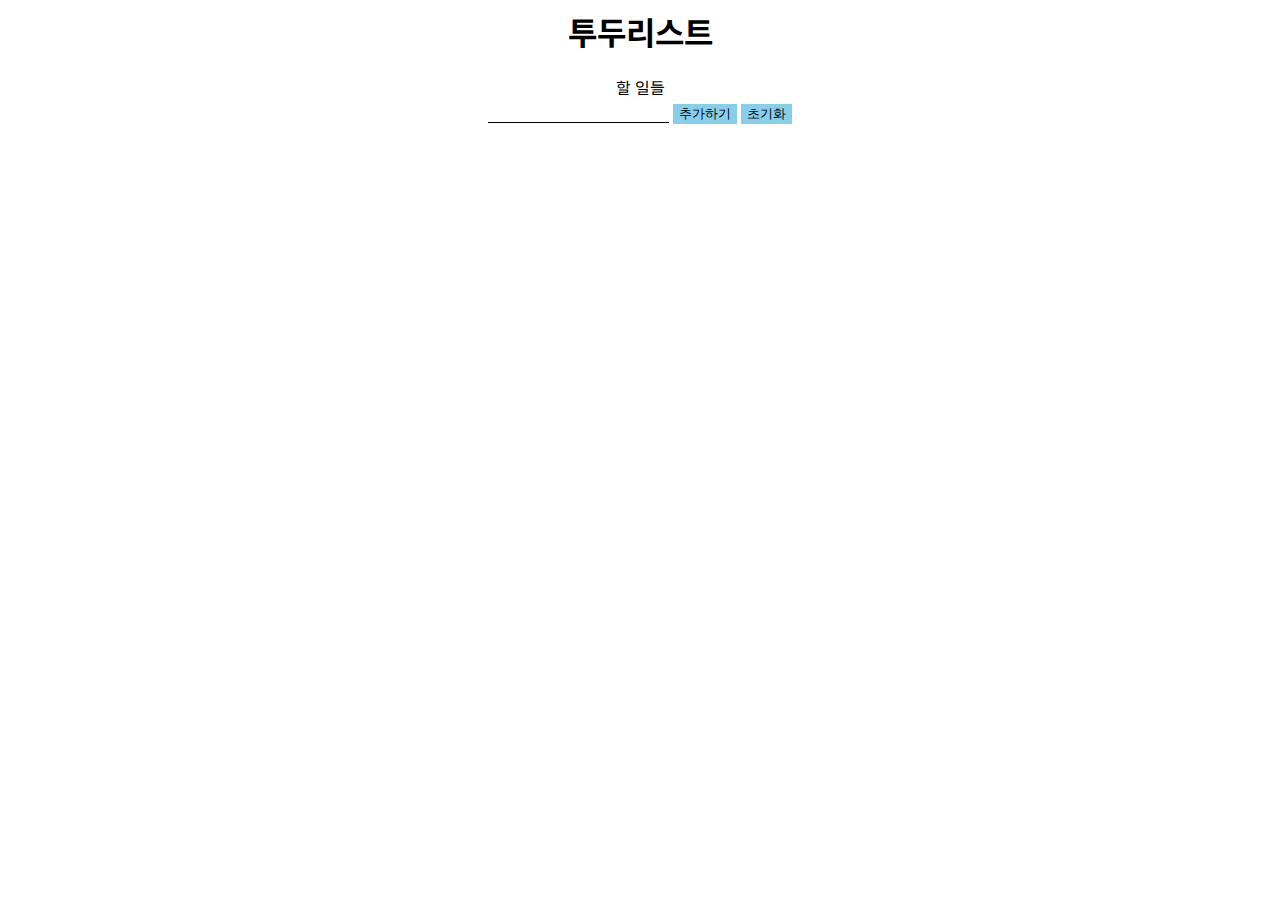
<file: index.html>
<head>
  <link href="index.css" rel="stylesheet" />
  <link
    href="https://fonts.googleapis.com/css2?family=Noto+Sans+KR:wght@100..900&display=swap"
    rel="stylesheet"
  />
</head>

<body>
  <h1>투두리스트</h1>
  <div id="할일들">할 일들</div>
  <input id="입력창" />
  <button id="추가하기">추가하기</button>
  <button id="초기화">초기화</button>
</body>

<script src="index.js"></script>
</file>
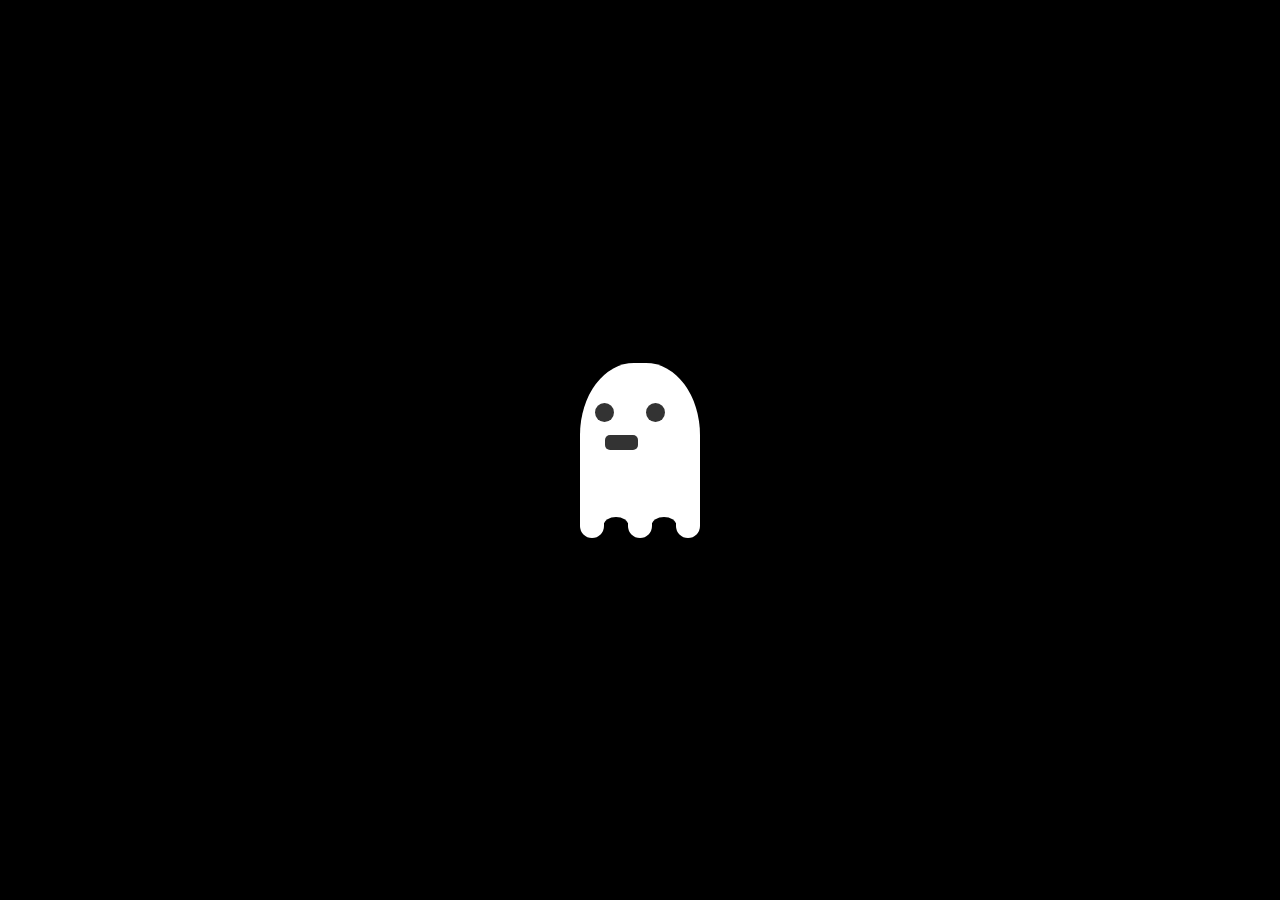
<file: 5주차/index.html>
<!DOCTYPE html>
<html lang="en">
  <head>
    <meta charset="UTF-8" />
    <meta name="viewport" content="width=device-width, initial-scale=1.0" />
    <link href="style.css" rel="stylesheet" />
    <script src="app.js" defer></script>
    <title>Document</title>
  </head>
  <body>
    <div class="ghost">
      <div class="body">
        <div class="face">
          <div class="eye"></div>
          <div class="eye"></div>
          <div class="mouse"></div>
        </div>
      </div>
      <div class="bottom">
        <div class="leg"></div>
        <div class="leg"></div>
        <div class="leg"></div>
        <div class="leg"></div>
        <div class="leg"></div>
      </div>
    </div>
  </body>
</html>
</file>
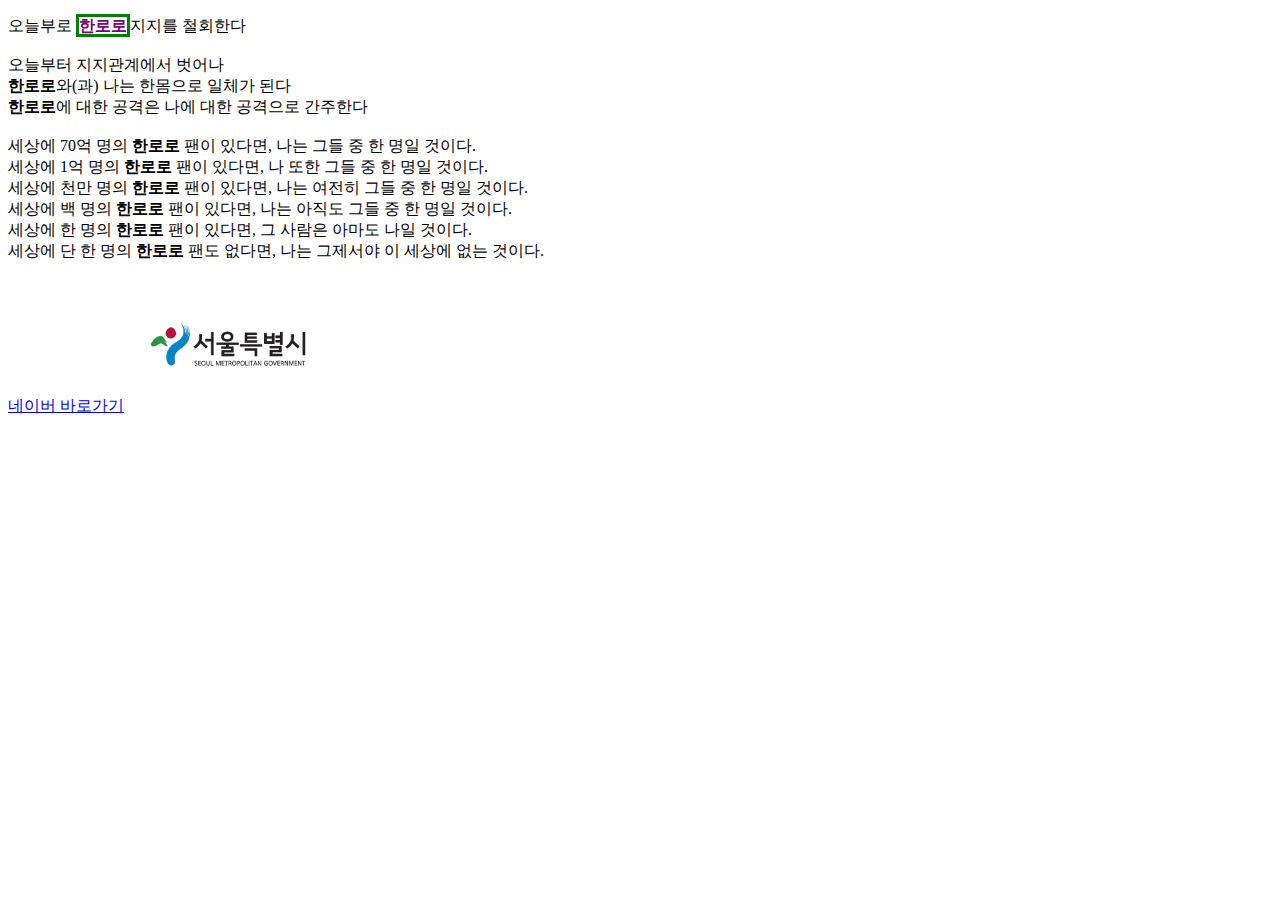
<file: 7주차/index.html>
<!DOCTYPE html>
<html lang="ko">
  <head>
    <meta charset="UTF-8" />
    <meta name="viewport" content="width=device-width, initial-scale=1.0" />
    <title>DOM 연습</title>
    <style>
      .border {
        border: 3px solid green;
      }
      .purple {
        color: purple;
      }
    </style>
  </head>
  <body>
    <p>
      오늘부로 <b>한로로</b>지지를 철회한다<br />
      <br />
      오늘부터 지지관계에서 벗어나<br />
      <b>한로로</b>와(과) 나는 한몸으로 일체가 된다<br />
      <b>한로로</b>에 대한 공격은 나에 대한 공격으로 간주한다<br />
      <br />
      세상에 70억 명의 <b>한로로</b> 팬이 있다면, 나는 그들 중 한 명일
      것이다.<br />
      세상에 1억 명의 <b>한로로</b> 팬이 있다면, 나 또한 그들 중 한 명일
      것이다.<br />
      세상에 천만 명의 <b>한로로</b> 팬이 있다면, 나는 여전히 그들 중 한 명일
      것이다.<br />
      세상에 백 명의 <b>한로로</b> 팬이 있다면, 나는 아직도 그들 중 한 명일
      것이다.<br />
      세상에 한 명의 <b>한로로</b> 팬이 있다면, 그 사람은 아마도 나일 것이다.<br />
      세상에 단 한 명의 <b>한로로</b> 팬도 없다면, 나는 그제서야 이 세상에 없는
      것이다.
    </p>
    <a href="https://www.naver.com" title="네이버">네이버 바로가기</a>
    <script src="app.js"></script>
  </body>
</html>
</file>
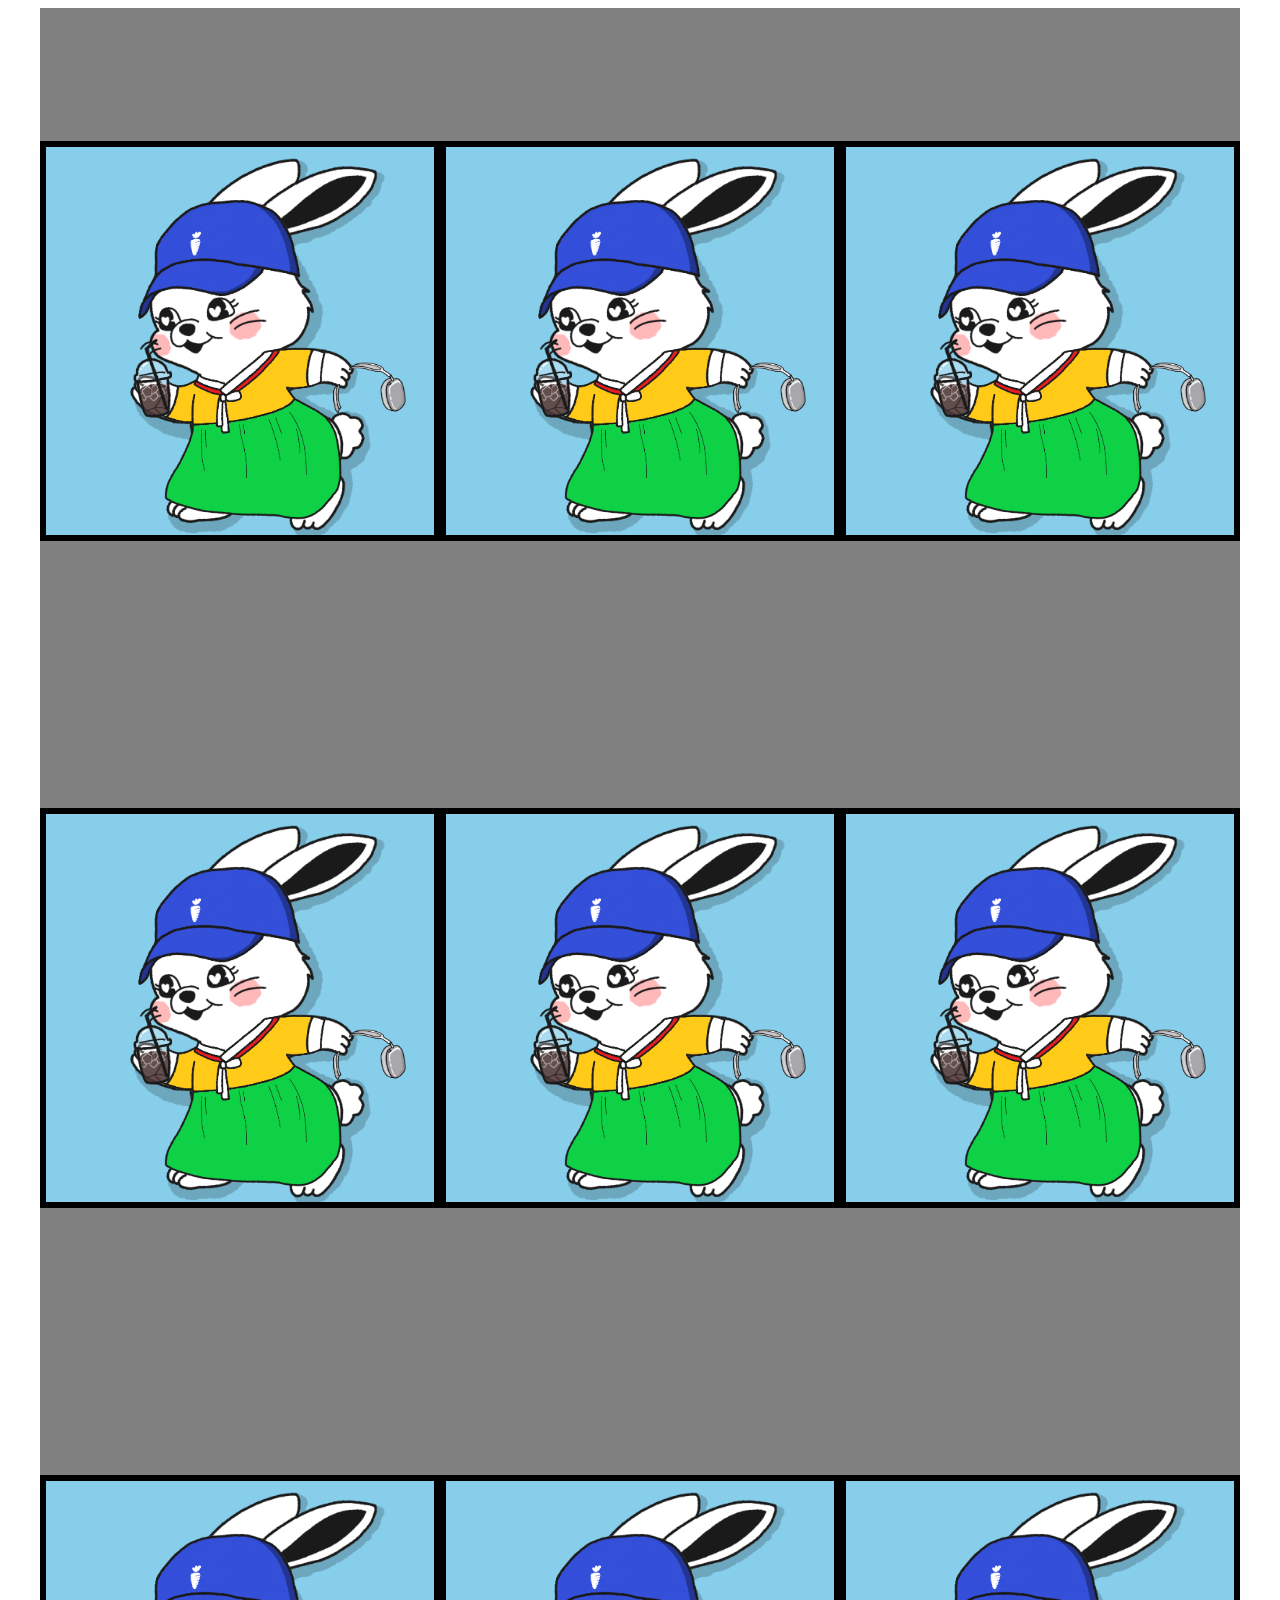
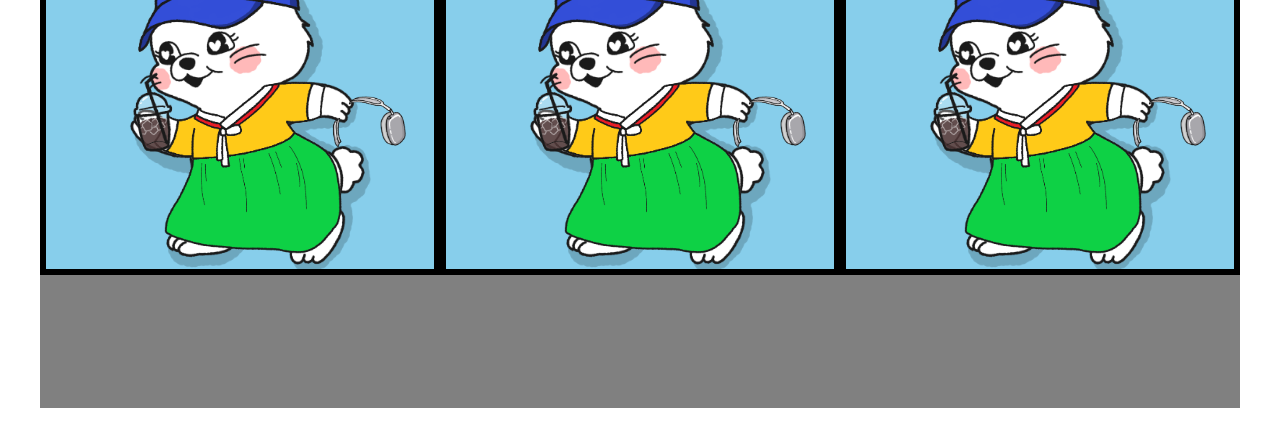
<file: 4주차/newjeans/index.html>
<!DOCTYPE html>
<html lang="ko">
  <head>
    <meta charset="UTF-8" />
    <meta name="viewport" content="width=device-width, initial-scale=1.0" />
    <link rel="stylesheet" href="./style.css" />
    <title>Position 실습</title>
  </head>
  <body>
    <div class="parentbox">
      <div class="box">
        <img class="rabbit imgimg" src="./assets/dev-jeans-77eaf9d3.png" />
        <img class="airpodmax imgimg" src="./assets/airpodMax-1dfd3865.png" />
        <img class="ballcap imgimg" src="./assets/ballCap-ee5c5a8a.png" />
        <img class="coffee imgimg" src="./assets/coffee-7794bf02.png" />
        <img class="hanbok imgimg" src="./assets/femaleHanbok-8ba4ccd7.png" />
      </div>
      <div class="box">
        <img class="rabbit imgimg" src="./assets/dev-jeans-77eaf9d3.png" />
        <img class="airpodmax imgimg" src="./assets/airpodMax-1dfd3865.png" />
        <img class="ballcap imgimg" src="./assets/ballCap-ee5c5a8a.png" />
        <img class="coffee imgimg" src="./assets/coffee-7794bf02.png" />
        <img class="hanbok imgimg" src="./assets/femaleHanbok-8ba4ccd7.png" />
      </div>
      <div class="box">
        <img class="rabbit imgimg" src="./assets/dev-jeans-77eaf9d3.png" />
        <img class="airpodmax imgimg" src="./assets/airpodMax-1dfd3865.png" />
        <img class="ballcap imgimg" src="./assets/ballCap-ee5c5a8a.png" />
        <img class="coffee imgimg" src="./assets/coffee-7794bf02.png" />
        <img class="hanbok imgimg" src="./assets/femaleHanbok-8ba4ccd7.png" />
      </div>
      <div class="box">
        <img class="rabbit imgimg" src="./assets/dev-jeans-77eaf9d3.png" />
        <img class="airpodmax imgimg" src="./assets/airpodMax-1dfd3865.png" />
        <img class="ballcap imgimg" src="./assets/ballCap-ee5c5a8a.png" />
        <img class="coffee imgimg" src="./assets/coffee-7794bf02.png" />
        <img class="hanbok imgimg" src="./assets/femaleHanbok-8ba4ccd7.png" />
      </div>
      <div class="box">
        <img class="rabbit imgimg" src="./assets/dev-jeans-77eaf9d3.png" />
        <img class="airpodmax imgimg" src="./assets/airpodMax-1dfd3865.png" />
        <img class="ballcap imgimg" src="./assets/ballCap-ee5c5a8a.png" />
        <img class="coffee imgimg" src="./assets/coffee-7794bf02.png" />
        <img class="hanbok imgimg" src="./assets/femaleHanbok-8ba4ccd7.png" />
      </div>
      <div class="box">
        <img class="rabbit imgimg" src="./assets/dev-jeans-77eaf9d3.png" />
        <img class="airpodmax imgimg" src="./assets/airpodMax-1dfd3865.png" />
        <img class="ballcap imgimg" src="./assets/ballCap-ee5c5a8a.png" />
        <img class="coffee imgimg" src="./assets/coffee-7794bf02.png" />
        <img class="hanbok imgimg" src="./assets/femaleHanbok-8ba4ccd7.png" />
      </div>
      <div class="box">
        <img class="rabbit imgimg" src="./assets/dev-jeans-77eaf9d3.png" />
        <img class="airpodmax imgimg" src="./assets/airpodMax-1dfd3865.png" />
        <img class="ballcap imgimg" src="./assets/ballCap-ee5c5a8a.png" />
        <img class="coffee imgimg" src="./assets/coffee-7794bf02.png" />
        <img class="hanbok imgimg" src="./assets/femaleHanbok-8ba4ccd7.png" />
      </div>
      <div class="box">
        <img class="rabbit imgimg" src="./assets/dev-jeans-77eaf9d3.png" />
        <img class="airpodmax imgimg" src="./assets/airpodMax-1dfd3865.png" />
        <img class="ballcap imgimg" src="./assets/ballCap-ee5c5a8a.png" />
        <img class="coffee imgimg" src="./assets/coffee-7794bf02.png" />
        <img class="hanbok imgimg" src="./assets/femaleHanbok-8ba4ccd7.png" />
      </div>
      <div class="box">
        <img class="rabbit imgimg" src="./assets/dev-jeans-77eaf9d3.png" />
        <img class="airpodmax imgimg" src="./assets/airpodMax-1dfd3865.png" />
        <img class="ballcap imgimg" src="./assets/ballCap-ee5c5a8a.png" />
        <img class="coffee imgimg" src="./assets/coffee-7794bf02.png" />
        <img class="hanbok imgimg" src="./assets/femaleHanbok-8ba4ccd7.png" />
      </div>
    </div>
  </body>
</html>
</file>
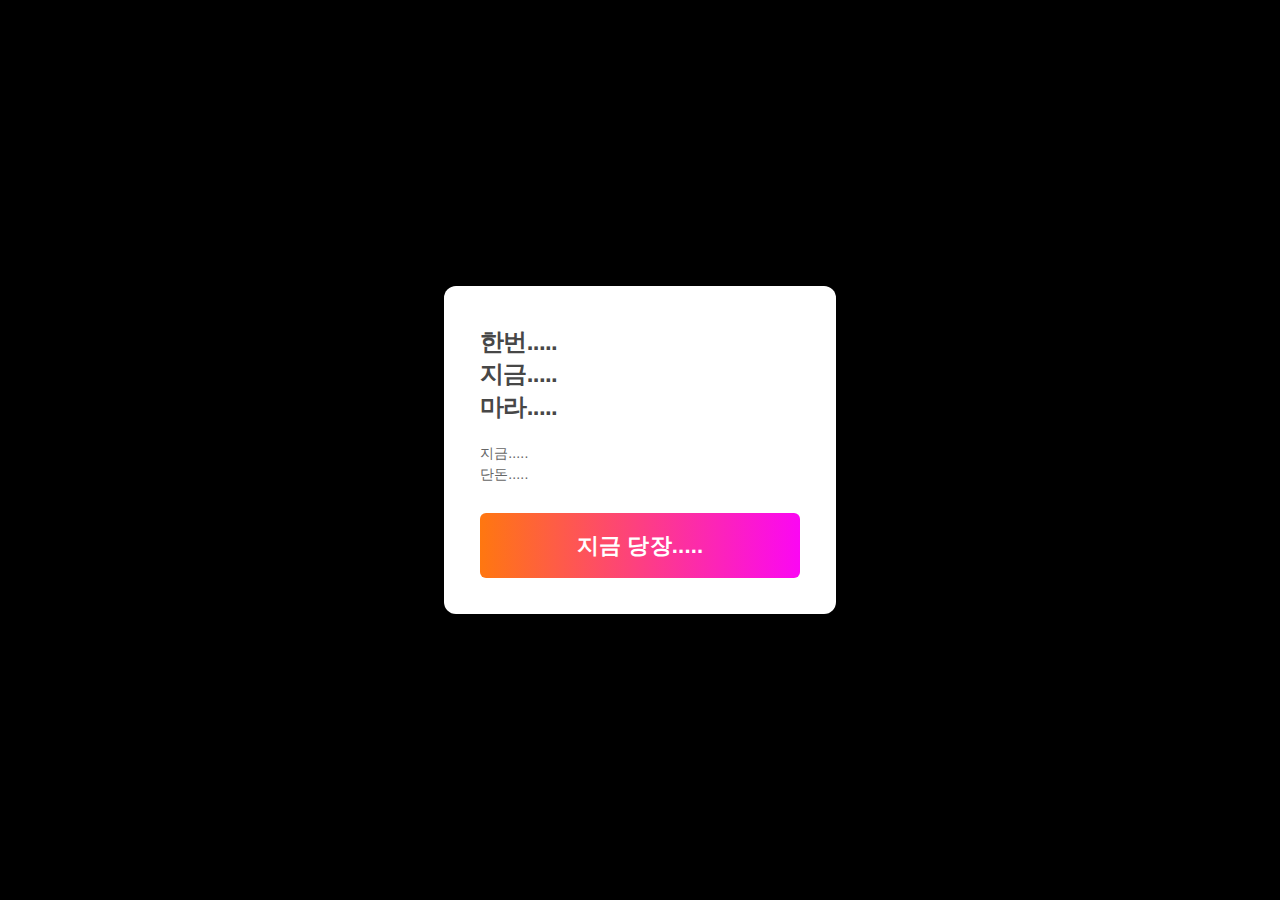
<file: 2주차/indexhtml.html>
<!DOCTYPE html>
<html lang="en">
  <head>
    <meta charset="UTF-8" />
    <meta name="viewport" content="width=device-width, initial-scale=1.0" />
    <title>banner</title>
    <link rel="stylesheet" href="./style.css" />
  </head>
  <body>
    <div class="modal">
      <h1>
        한번.....<br />
        지금.....<br />
        마라.....
      </h1>
      <p>
        지금.....<br />
        단돈.....
      </p>
      <a href="#"> 지금 당장..... </a>
    </div>
  </body>
</html>
</file>
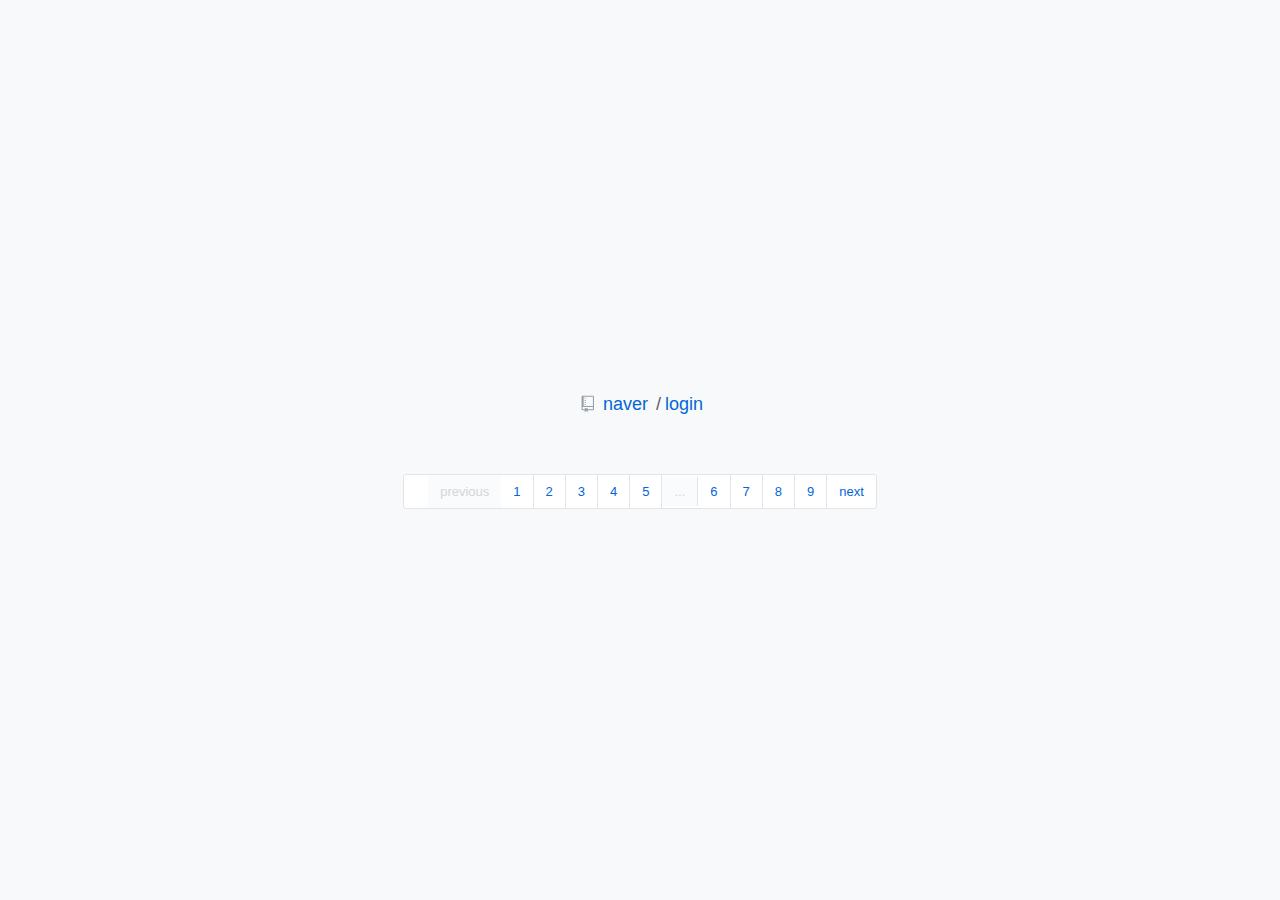
<file: 3주차/bread.html>
<!DOCTYPE html>
<html lang="ko">
<head>
    <meta charset="UTF-8">
    <meta name="viewport" content="width=device-width, initial-scale=1.0">
    <link rel="stylesheet" href="./breadstyle.css" />
    <title>breadcrumb</title>
</head>
<body>
    <div class="breadcrumb">
        <a href="#">naver</a>
        <a href="#">login<a>
    </div>
    <div class="pagination">
        <a href="#" class="disabled">previous</a>
        <ol>
            <li><a href="#">1</a></li>
            <li><a href="#">2</a></li>
            <li><a href="#">3</a></li>
            <li><a href="#">4</a></li>
            <li><a href="#">5</a></li>
            <li><button type="button" disabled>...</button></li>
            <li><a href="#">6</a></li>
            <li><a href="#">7</a></li>
            <li><a href="#">8</a></li>
            <li><a href="#">9</a></li>
        </ol>
        <a href="#">next</a>
    </div>
</body>
</html>
</file>
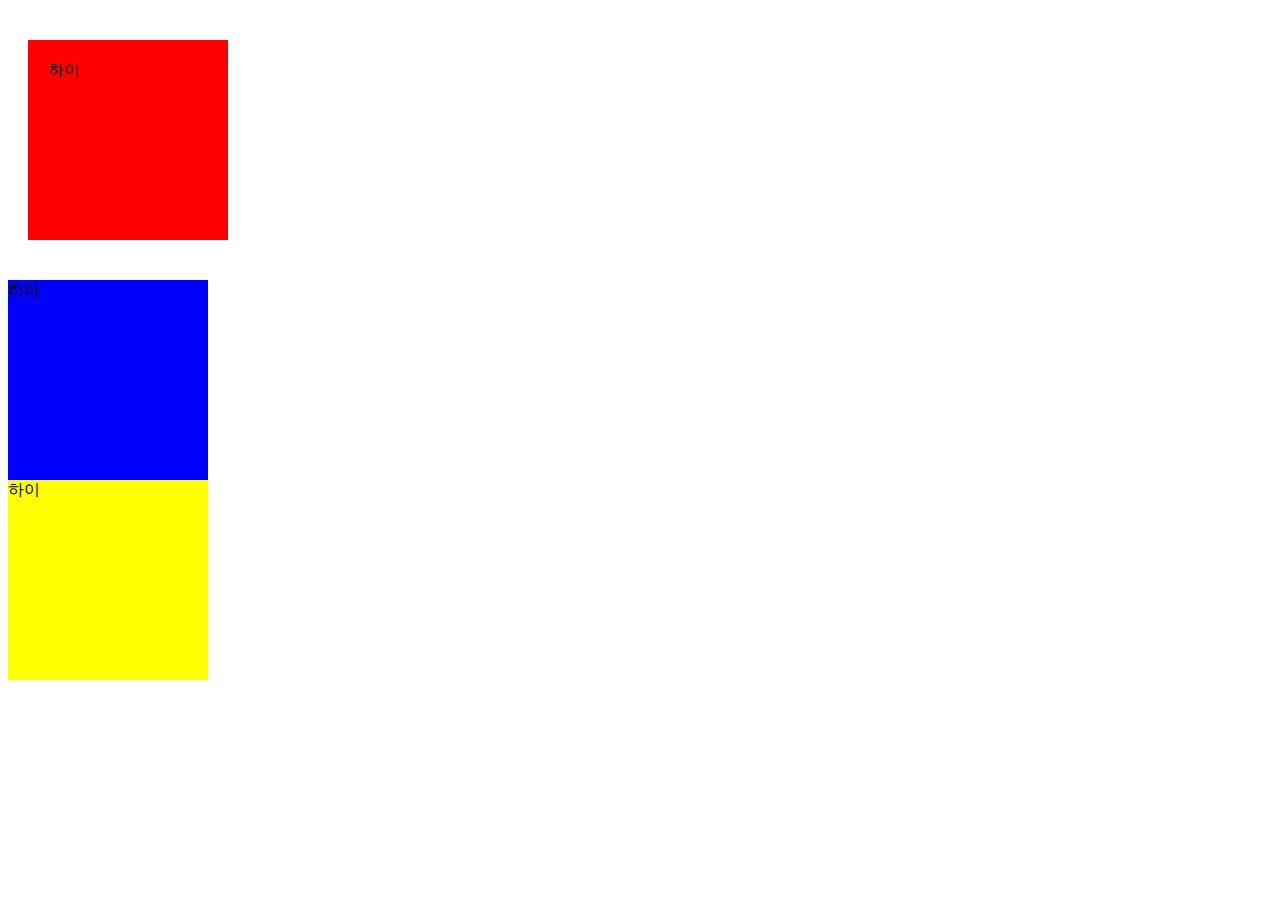
<file: 3주차/boxmodel/box.html>
<!DOCTYPE html>
<html lang="en">
  <head>
    <meta charset="UTF-8" />
    <meta name="viewport" content="width=device-width, initial-scale=1.0" />
    <link rel="stylesheet" href="./box.css" />
    <title>box model</title>
  </head>
  <body>
    <div class="box">하이</div>
    <div class="box-blue">하이</div>
    <div class="box-yellow">하이</div>
  </body>
</html>
</file>
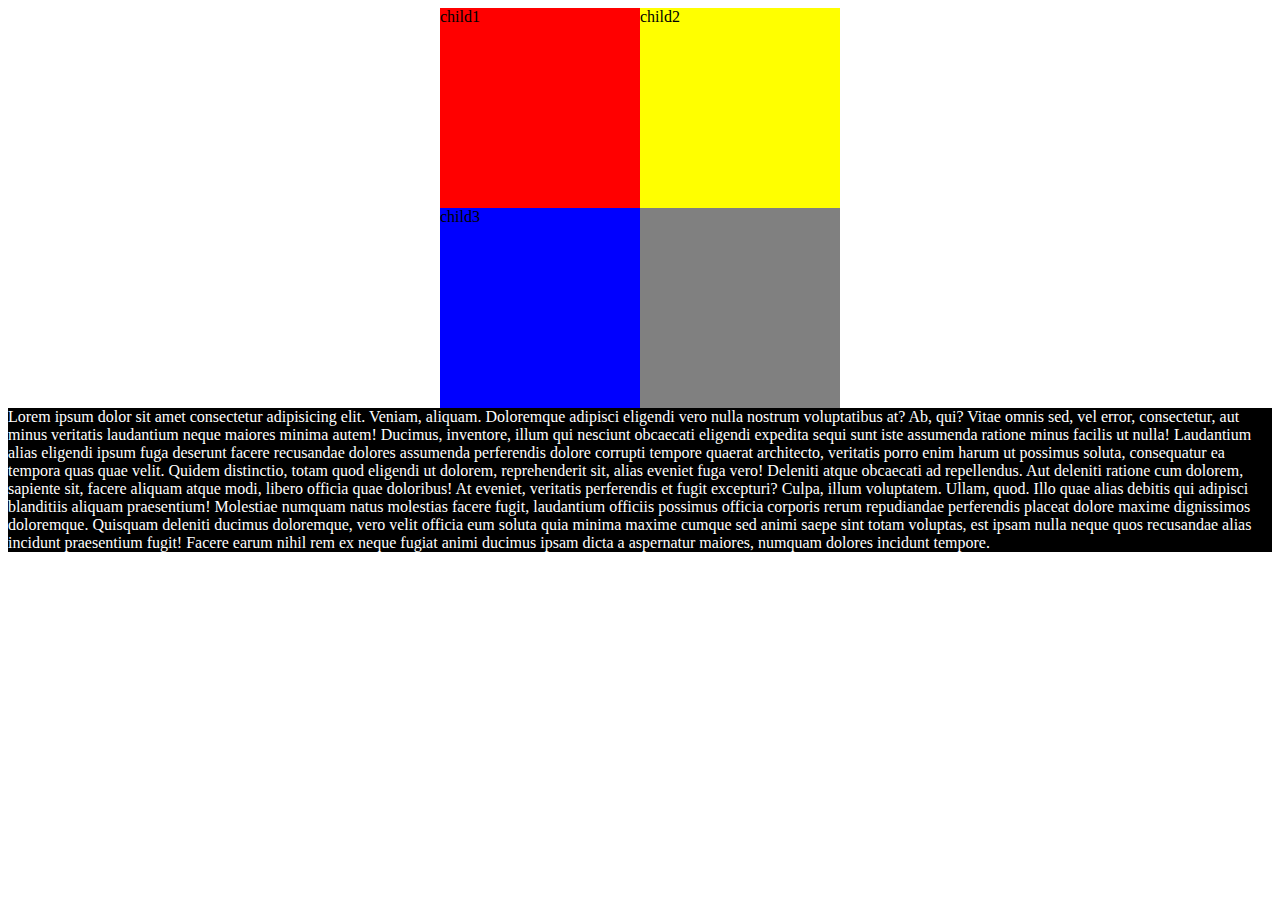
<file: 3주차/float/float.html>
<!DOCTYPE html>
<html lang="en">
  <head>
    <meta charset="UTF-8" />
    <meta name="viewport" content="width=device-width, initial-scale=1.0" />
    <link rel="stylesheet" href="./floatstyle.css" />
    <title>float</title>
  </head>
  <body>
    <div class="parent">
      <div class="child1">child1</div>
      <div class="child2">child2</div>
      <div class="child3">child3</div>
    </div>
    <div class="text1">
      Lorem ipsum dolor sit amet consectetur adipisicing elit. Veniam, aliquam.
      Doloremque adipisci eligendi vero nulla nostrum voluptatibus at? Ab, qui?
      Vitae omnis sed, vel error, consectetur, aut minus veritatis laudantium
      neque maiores minima autem! Ducimus, inventore, illum qui nesciunt
      obcaecati eligendi expedita sequi sunt iste assumenda ratione minus
      facilis ut nulla! Laudantium alias eligendi ipsum fuga deserunt facere
      recusandae dolores assumenda perferendis dolore corrupti tempore quaerat
      architecto, veritatis porro enim harum ut possimus soluta, consequatur ea
      tempora quas quae velit. Quidem distinctio, totam quod eligendi ut
      dolorem, reprehenderit sit, alias eveniet fuga vero! Deleniti atque
      obcaecati ad repellendus. Aut deleniti ratione cum dolorem, sapiente sit,
      facere aliquam atque modi, libero officia quae doloribus! At eveniet,
      veritatis perferendis et fugit excepturi? Culpa, illum voluptatem. Ullam,
      quod. Illo quae alias debitis qui adipisci blanditiis aliquam praesentium!
      Molestiae numquam natus molestias facere fugit, laudantium officiis
      possimus officia corporis rerum repudiandae perferendis placeat dolore
      maxime dignissimos doloremque. Quisquam deleniti ducimus doloremque, vero
      velit officia eum soluta quia minima maxime cumque sed animi saepe sint
      totam voluptas, est ipsam nulla neque quos recusandae alias incidunt
      praesentium fugit! Facere earum nihil rem ex neque fugiat animi ducimus
      ipsam dicta a aspernatur maiores, numquam dolores incidunt tempore.
    </div>
  </body>
</html>
</file>
<file: index.css>
body {
  text-align: center;
  font-family: "Noto Sans KR";
}
p:hover {
  cursor: pointer;
}
input {
  border: none;
  border-bottom: 1px solid;
}
button {
  background-color: skyblue;
  border: none;
}
button:hover {
  background-color: cornflowerblue;
  transition-duration: 0.4s;
  cursor: pointer;
}
.done {
  text-decoration: line-through;
  color: gray;
}
</file>
<file: 5주차/style.css>
* {
  margin: 0;
  padding: 0;
  box-sizing: border -box;
}
body {
  width: 100%;
  min-height: 100vh;
  display: flex;
  justify-content: center;
  align-items: center;
  background-color: #000;
}

.ghost {
  animation: moveUpDown 3s infinite;
  position: absolute;
}

@keyframes moveUpDown {
  0% {
    margin-top: 0px;
  }
  50% {
    margin-top: -50px;
  }
  100% {
    margin-top: 0px;
  }
}

.ghost .body {
  width: 120px;
  height: 160px;
  background-color: #fff;
  border-top-left-radius: 45%;
  border-top-right-radius: 45%;
  position: relative;
}

.ghost .body .face {
  display: flex;
  justify-content: space-between;
  flex-wrap: wrap;
  width: 70px;
  position: absolute;
  top: 40px;
  left: 50px;
  transform: translateX(-50%);
}
.ghost .body .face .eye {
  width: 19px;
  height: 19px;
  border-radius: 50%;
  background-color: #333;
}

.ghost .body .face .mouse {
  width: 33px;
  height: 15px;
  background-color: #333;
  border-top-left-radius: 5px;
  border-top-right-radius: 5px;
  border-bottom-left-radius: 5px;
  border-bottom-right-radius: 5px;
  margin-left: 10px;
  margin-top: 13px;
}

.ghost .bottom {
  display: flex;
}
.ghost .bottom .leg {
  background-color: #fff;
  width: 24px;
  height: 15px;
  border-bottom-left-radius: 30px;
  border-bottom-right-radius: 30px;
}

.ghost .bottom .leg:nth-child(2n) {
  position: relative;
  top: -6px;
  background-color: #000;
  border-radius: 50%;
}
</file>
<file: 4주차/newjeans/style.css>
* {
  box-sizing: border-box;
}

.parentbox {
  width: 1200px;
  height: 2000px;
  background-color: gray;
  margin: 0 auto;
  display: flex;
  flex-direction: row;
  flex-wrap: wrap;
  align-content: space-around;
}

.box {
  width: 400px;
  height: 400px;
  background-color: skyblue;
  border: 6px solid black;
  position: relative;
  transition: opacity 0.5s ease-in-out;
}

.box:hover {
  opacity: 0%;
}

.imgimg {
  width: 400px;
}
/*
.pants {
  position: absolute;
  top: 222px;
  left: 50px;
  width: 325px;
}
.shirts {
  position: absolute;
  top: 67px;
  right: 80px;
  width: 325px;
}
*/
.airpodmax {
  position: absolute;
  top: 180px;
  left: 246px;
  width: 116px;
  z-index: 2;
}
.ballcap {
  position: relative;
  top: -360px;
  left: 90px;
  width: 300px;
}

.coffee {
  position: absolute;
  top: 180px;
  left: 15px;
  z-index: 3;
}

.hanbok {
  position: absolute;
  top: 138px;
  width: 202px;
  left: 100px;
  z-index: 2;
}
/*
.hamburger {
}
.jacket_c {
}
.jacket_o {
}
.boxing {
}
.cookie {
}
*/
.rabbit.imgimg {
  position: relative;
  left: 0px;
  top: 0px;
}
</file>
<file: 2주차/style.css>
* {
  margin: 0;
  box-sizing: border-box;
}

html {
  font-family: -apple-system, BlinkMacSystemFont, "Segoe UI", Roboto, Oxygen,
    Ubuntu, Cantarell, "Open Sans", "Helvetica Neue", sans-serif;
  font-size: 16px;
  line-height: 1.5;
  color: #1f2d3d;
}

body {
  display: flex;
  flex-direction: column;
  justify-content: center;
  align-items: center;
  width: 100%;
  height: 100vh;
  margin: 0 auto;
  background-color: black;
}

.modal {
  position: relative;
  flex-grow: 0;
  flex-shrink: 0;
  padding: 40px 36px 36px;
  border-radius: 12px;
  background-color: #fff;
  transition: box-shadow 250ms ease-in, transform 250ms ease-in;
}

.modal:hover {
  transform: translateY(-1px);
  box-shadow: 0 5px 10px 0 rgba(0, 0, 0, 0.3);
}

h1 {
  margin-bottom: 20px;
  font-size: 24px;
  line-height: 1.35;
  font-weight: 600;
  letter-spacing: -0.025em;
  color: #474747;
}

p {
  margin-bottom: 28px;
  font-size: 14px;
  line-height: 1.5;
  color: #666;
  letter-spacing: 0.01em;
}

a {
  display: flex;
  justify-content: center;
  align-items: center;
  width: 100%;
  min-width: 320px;
  height: 65px;
  border-radius: 6px;
  color: #fff;
  font-size: 22px;
  font-weight: 500;
  letter-spacing: 0.01em;
  text-decoration: none;
  background: linear-gradient(90deg, #ff7710 0%, #fb07f3 100%);
  font-weight: 600;
}
</file>
<file: 3주차/breadstyle.css>
* {
  margin: 0;
  box-sizing: border-box;
}

html {
  font-family: -apple-system, BlinkMacSystemFont, "Segoe UI", Roboto, Oxygen,
    Ubuntu, Cantarell, "Open Sans", "Helvetica Neue", sans-serif;
  font-size: 16px;
  line-height: 1.5;
  color: #1f2d3d;
}

body {
  display: flex;
  flex-direction: column;
  justify-content: center;
  align-items: center;
  width: 100%;
  height: 100vh;
  margin: 0 auto;
  background-color: #f8f9fa;
}

/* Breadcrumb */

.breadcrumb {
  display: flex;
  align-items: center;
  margin-bottom: 56px;
  font-size: 1.125rem;
  color: #0366d6;
}

.breadcrumb::before {
  content: "";
  display: block;
  width: 22px;
  height: 22px;
  margin-right: 4px;
  background-color: transparent;
  background-position: center center;
  background-size: contain;
  background-image: url("../3주차/assest/icon-repository\ \(1\).svg");
  background-repeat: no-repeat;
}

.breadcrumb a {
  color: inherit;
  text-decoration: none;
}

.breadcrumb a:hover {
  text-decoration: underline;
}

.breadcrumb a:first-child::after {
  content: "/";
  padding: 0 4px 0 8px;
  color: #586069;
}

/* Pagination */

.pagination {
  display: flex;
  justify-content: center;
  align-items: center;
  border-radius: 3px;
  background-color: #fff;
  border: 1px solid #e1e4e8;
}

.pagination a,
.pagination button {
  display: inline-flex;
  justify-content: center;
  align-items: center;
  padding: 7px 12px;
  font-size: 13px;
  font-weight: 500;
  color: #0366d6;
  text-decoration: none;
}

.pagination > a:first-child {
  border-radius: 3px 0 0 3px;
}

.pagination > a:last-child {
  border-radius: 0 3px 3px 0;
}

.pagination ol button {
  background-color: #fff;
  border: none;
}

.pagination ol {
  display: flex;
  justify-content: center;
  align-items: center;
  padding: 0;
  list-style-type: none;
  background-color: #fff;
}

.pagination li {
  display: inline-flex;
  justify-content: center;
  align-items: center;
  min-width: 32px;
  border-right: 1px solid #e1e4e8;
  font-size: 13px;
  font-weight: 500;
  color: #0366d6;
}

.pagination li.disabled {
  background-color: #fafbfc;
}

.pagination li.current-page {
  border-color: #0366d6;
  background-color: #0366d6;
}

.pagination li.current-page a {
  color: #fff;
}

.pagination *[disabled],
.pagination .disabled {
  color: #d1d5da;
  background-color: #fafbfc;
}
</file>
<file: 3주차/boxmodel/box.css>
* {
  box-sizing: border-box;
}
.box {
  width: 200px;
  height: 200px;
  background-color: red;
  padding: 20px;
  margin: 40px 20px;
}
.box-blue {
  width: 200px;
  height: 200px;
  background-color: blue;
}
.box-yellow {
  width: 200px;
  height: 200px;
  background-color: yellow;
}
</file>
<file: 3주차/float/floatstyle.css>
.child1 {
  width: 200px;
  height: 200px;
  background-color: red;
  float: left;
}
.child2 {
  width: 200px;
  height: 200px;
  background-color: yellow;
  float: left;
}
.child3 {
  width: 200px;
  height: 200px;
  background-color: blue;
  float: left;
}
.parent {
  width: 400px;
  background-color: gray;
  margin: 0 auto;
}
.parent::after {
  content: "";
  display: block;
  clear: left;
}
.text1 {
  background-color: black;
  color: white;
}
</file>
